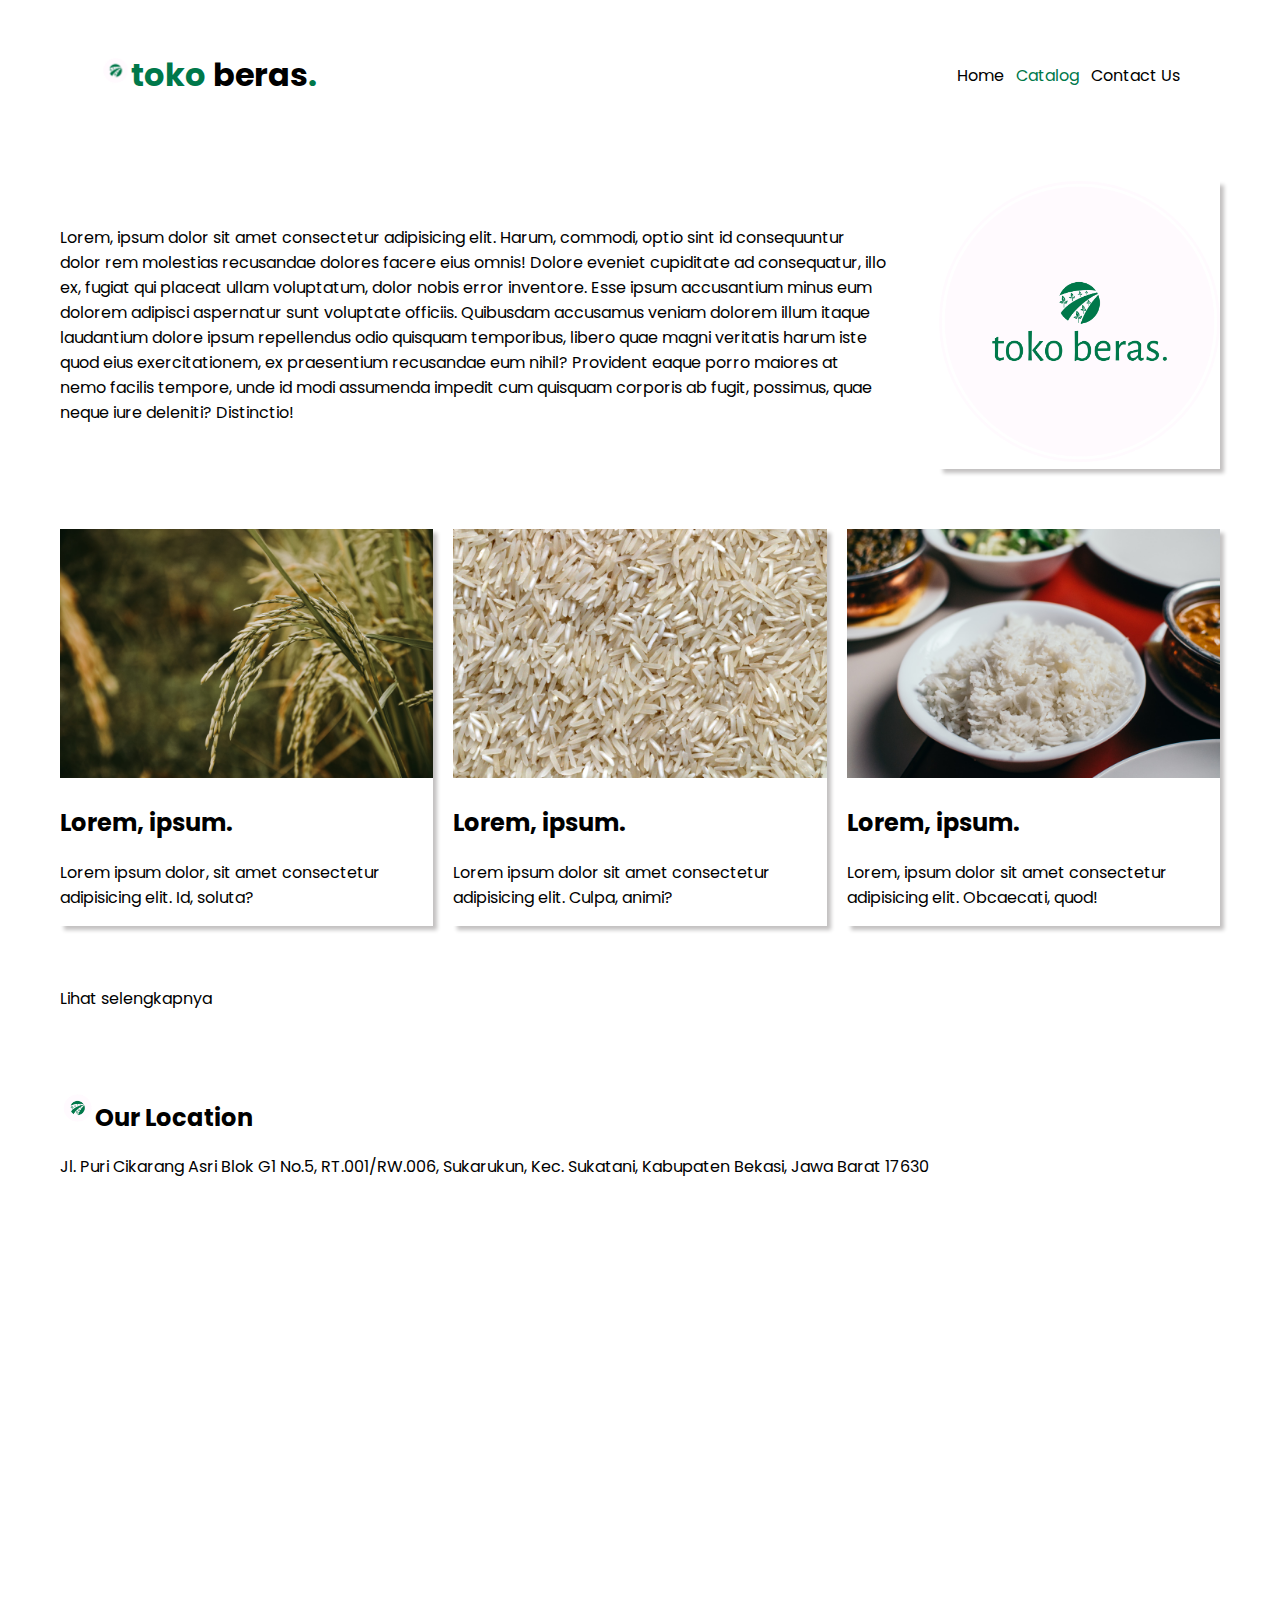
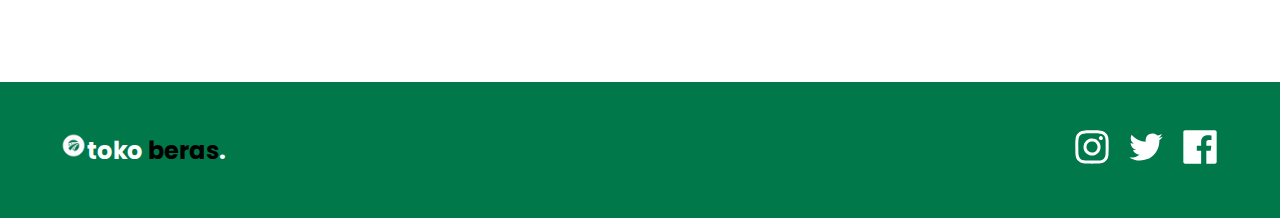
<file: index.html>
<!DOCTYPE html>
<html lang="en">

<head>
    <meta charset="UTF-8">
    <meta name="viewport" content="width=device-width, initial-scale=1.0">
    <title>Toko Beras</title>

    <!-- My Style -->
    <link rel="stylesheet" href="style.css">

    <!-- My font -->
    <link rel="preconnect" href="https://fonts.googleapis.com">
    <link rel="preconnect" href="https://fonts.gstatic.com" crossorigin>
    <link href="https://fonts.googleapis.com/css2?family=Poppins:ital,wght@0,500;0,700;1,200;1,800&display=swap"
        rel="stylesheet">

</head>

<body>
    <header>
        <h1><img src="/images/toko-beras-favicon-color.png" alt="">toko <span>beras</span>.</h1>
        <button class="hamburger-menu">
            <span></span>
            <span></span>
            <span></span>
        </button>
        <nav class="nav-links">
            <a href="index.html" class="fine">Home</a>
            <a href="catalog.html" class="okefine">Catalog</a>
            <a href="#footer" class="fine">Contact Us</a>
        </nav>
    </header>

    <div class="container">
        <!-- Your main content goes here -->
    </div>

    <section class="landing-page">
        <p>
            Lorem, ipsum dolor sit amet consectetur adipisicing elit. Harum, commodi, optio sint id consequuntur dolor
            rem molestias recusandae dolores facere eius omnis! Dolore eveniet cupiditate ad consequatur, illo ex,
            fugiat qui placeat ullam voluptatum, dolor nobis error inventore. Esse ipsum accusantium minus eum dolorem
            adipisci aspernatur sunt voluptate officiis. Quibusdam accusamus veniam dolorem illum itaque laudantium
            dolore ipsum repellendus odio quisquam temporibus, libero quae magni veritatis harum iste quod eius
            exercitationem, ex praesentium recusandae eum nihil? Provident eaque porro maiores at nemo facilis tempore,
            unde id modi assumenda impedit cum quisquam corporis ab fugit, possimus, quae neque iure deleniti?
            Distinctio!
        </p>

        <div class="land-shadow">
            <img src="/images/toko-beras-high-resolution-logo-transparent.png" alt="">

        </div>
    </section>

    <section class="foto">
        <div class="pas-foto">
            <img src="images/gmbr2.jpg" alt="">
            <h2>Lorem, ipsum.</h2>
            <p>Lorem ipsum dolor, sit amet consectetur adipisicing elit. Id, soluta?</p>
        </div>
        <div class="pas-foto">
            <img src="images/gmbr3.jpg" alt="">
            <h2>Lorem, ipsum.</h2>
            <p>Lorem ipsum dolor sit amet consectetur adipisicing elit. Culpa, animi?</p>
        </div>
        <div class="pas-foto">
            <img src="images/gmbr4.jpg" alt="">
            <h2>Lorem, ipsum.</h2>
            <p>Lorem, ipsum dolor sit amet consectetur adipisicing elit. Obcaecati, quod!</p>
        </div>

    </section>

    <div class="klik">
        <a href="catalog.html" target="_self">Lihat selengkapnya</a>
    </div>

    <section class="iframe">
        <div>
            <h2><img src="/images/toko-beras-favicon-color.png" alt="">Our Location</h2>
            <p>
                Jl. Puri Cikarang Asri Blok G1 No.5, RT.001/RW.006, Sukarukun, Kec. Sukatani, Kabupaten Bekasi, Jawa Barat
                17630
            </p>
        </div>
        <iframe
            src="https://www.google.com/maps/embed?pb=!1m18!1m12!1m3!1d3966.2405277786193!2d107.14930017374041!3d-6.231989961027494!2m3!1f0!2f0!3f0!3m2!1i1024!2i768!4f13.1!3m3!1m2!1s0x2e698583edf55775%3A0xc2534cc7ecf979ba!2sPerumahan%20Puri%20Cikarang%20asri!5e0!3m2!1sid!2sid!4v1698043275500!5m2!1sid!2sid"
            width="600" height="450" style="border:0;" allowfullscreen="" loading="lazy"
            referrerpolicy="no-referrer-when-downgrade"></iframe>
    </section>

    <footer class="footer" id="footer">
        <h2>
            <img src="/images/toko-beras-favicon-color.png" alt="">toko <span>beras</span>.
        </h2>

        <div>
            <a href="https://www.instagram.com/wirarya_/" target="_blank"><img src="/images/Instagram.svg" alt=""></a>
            <a href="#"><img src="/images/Twitter.svg" alt=""></a> 
            <a href="#"><img src="/images/Facebook.svg" alt=""></a> 
        </div>
        
    </footer>


    <script src="script.js"></script>
</body>

</html>
</file>
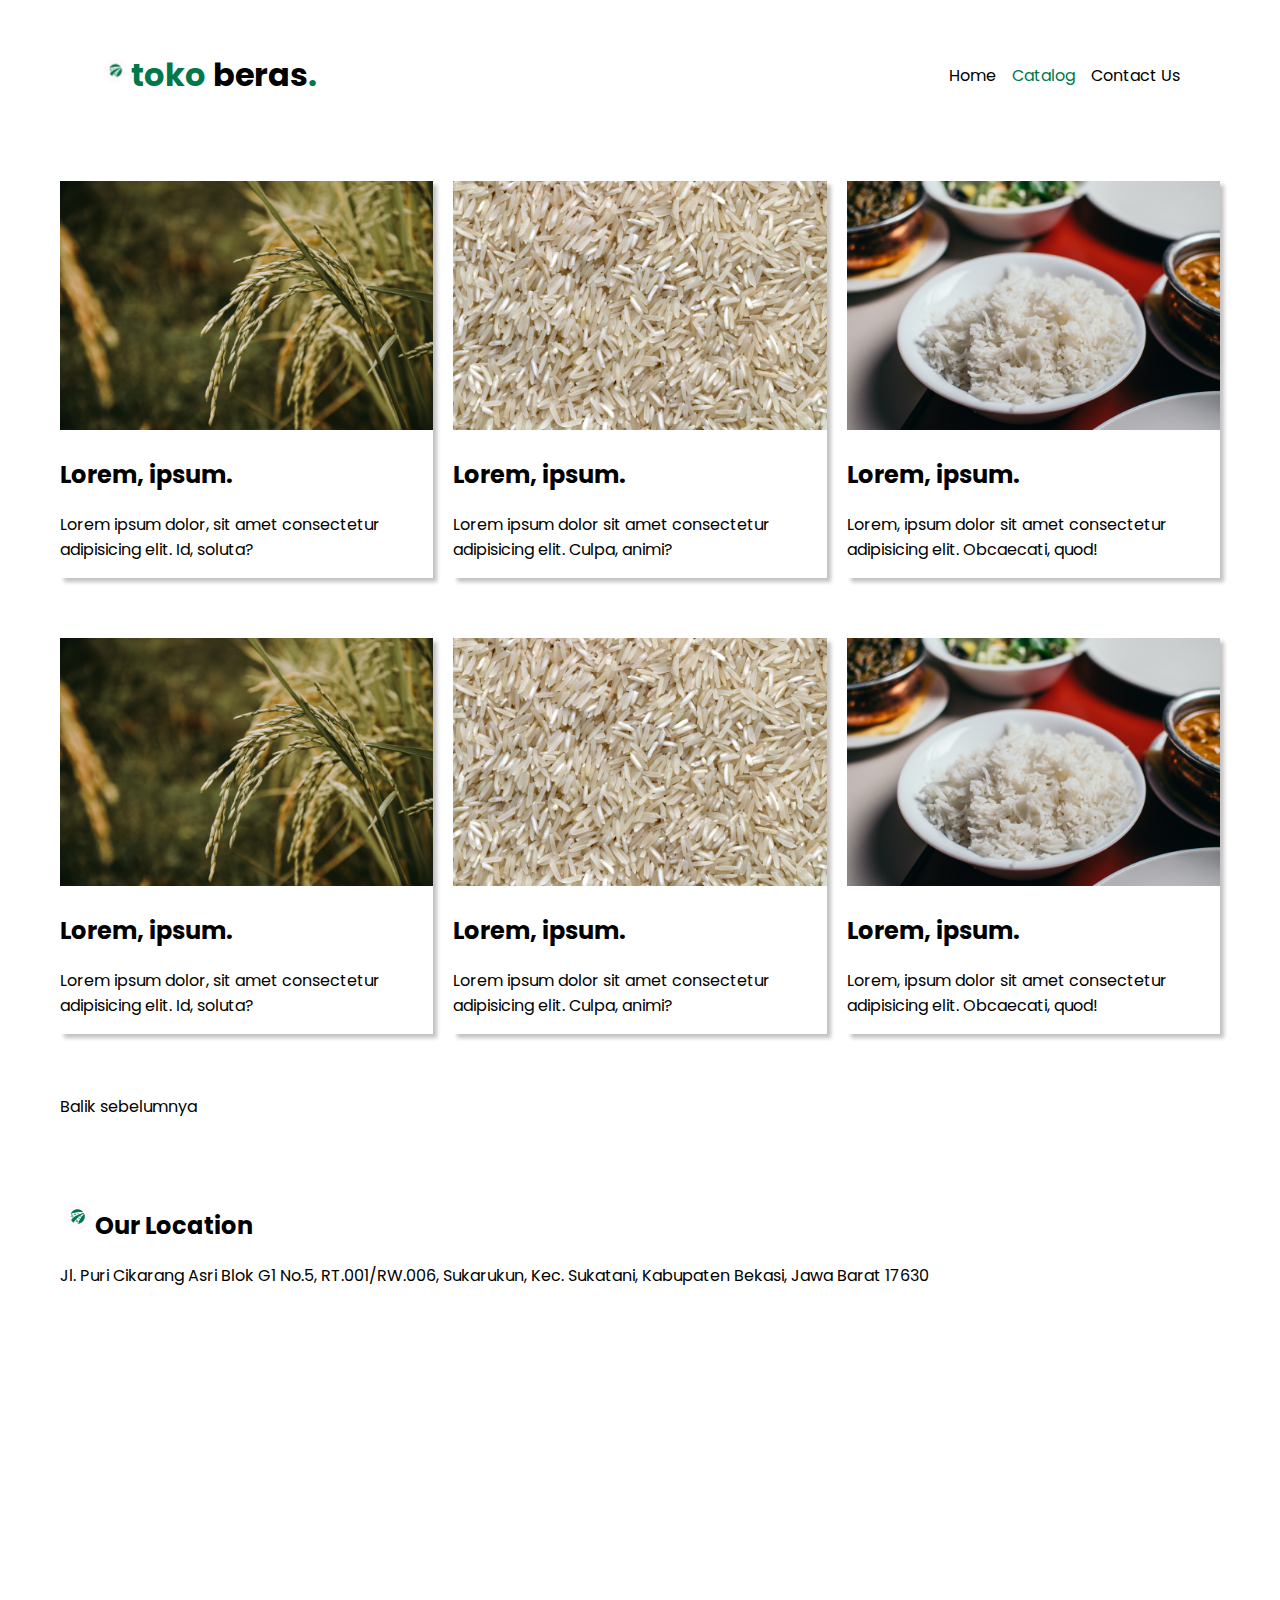
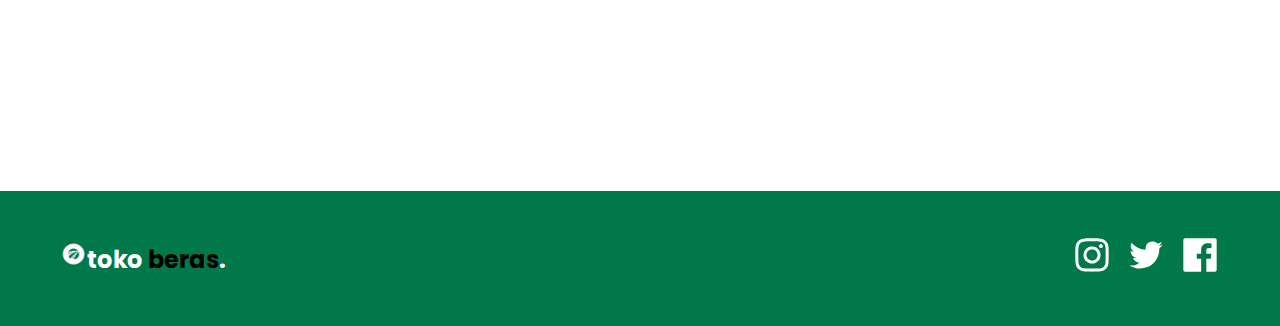
<file: catalog.html>
<!DOCTYPE html>
<html lang="en">

<head>
    <meta charset="UTF-8">
    <meta name="viewport" content="width=device-width, initial-scale=1.0">
    <title>Toko Beras</title>

    <!-- My Style -->
    <link rel="stylesheet" href="style.css">

    <!-- My font -->
    <link rel="preconnect" href="https://fonts.googleapis.com">
    <link rel="preconnect" href="https://fonts.gstatic.com" crossorigin>
    <link href="https://fonts.googleapis.com/css2?family=Poppins:ital,wght@0,500;0,700;1,200;1,800&display=swap"
        rel="stylesheet">
</head>

<body>
    <header>

        <h1><img src="/images/toko-beras-favicon-color.png" alt="">toko <span>beras</span>.</h1>
        <nav>
            <a href="index.html" class="fine">Home</a>
            <a href="catalog.html" class="okefine">Catalog</a>
            <a href="#footer" class="fine">Contact Us</a>
        </nav>
    </header>

    <section class="foto">
        <div class="pas-foto">
            <img src="images/gmbr2.jpg" alt="">
            <h2>Lorem, ipsum.</h2>
            <p>Lorem ipsum dolor, sit amet consectetur adipisicing elit. Id, soluta?</p>
        </div>
        <div class="pas-foto">
            <img src="images/gmbr3.jpg" alt="">
            <h2>Lorem, ipsum.</h2>
            <p>Lorem ipsum dolor sit amet consectetur adipisicing elit. Culpa, animi?</p>
        </div>
        <div class="pas-foto">
            <img src="images/gmbr4.jpg" alt="">
            <h2>Lorem, ipsum.</h2>
            <p>Lorem, ipsum dolor sit amet consectetur adipisicing elit. Obcaecati, quod!</p>
        </div>

    </section>

    <section class="foto">
        <div class="pas-foto">
            <img src="images/gmbr2.jpg" alt="">
            <h2>Lorem, ipsum.</h2>
            <p>Lorem ipsum dolor, sit amet consectetur adipisicing elit. Id, soluta?</p>
        </div>
        <div class="pas-foto">
            <img src="images/gmbr3.jpg" alt="">
            <h2>Lorem, ipsum.</h2>
            <p>Lorem ipsum dolor sit amet consectetur adipisicing elit. Culpa, animi?</p>
        </div>
        <div class="pas-foto">
            <img src="images/gmbr4.jpg" alt="">
            <h2>Lorem, ipsum.</h2>
            <p>Lorem, ipsum dolor sit amet consectetur adipisicing elit. Obcaecati, quod!</p>
        </div>

    </section>
    
        <div class="klik">
            <a href="index.html" target="_self">Balik sebelumnya</a>
        </div>

        <section class="iframe">
            <div>
                <h2><img src="/images/toko-beras-favicon-color.png" alt="">Our Location</h2>
                <p>
                    Jl. Puri Cikarang Asri Blok G1 No.5, RT.001/RW.006, Sukarukun, Kec. Sukatani, Kabupaten Bekasi, Jawa
                    Barat
                    17630
                </p>
            </div>
            <iframe
                src="https://www.google.com/maps/embed?pb=!1m18!1m12!1m3!1d3966.2405277786193!2d107.14930017374041!3d-6.231989961027494!2m3!1f0!2f0!3f0!3m2!1i1024!2i768!4f13.1!3m3!1m2!1s0x2e698583edf55775%3A0xc2534cc7ecf979ba!2sPerumahan%20Puri%20Cikarang%20asri!5e0!3m2!1sid!2sid!4v1698043275500!5m2!1sid!2sid"
                width="600" height="450" style="border:0;" allowfullscreen="" loading="lazy"
                referrerpolicy="no-referrer-when-downgrade"></iframe>
        </section>

        <footer class="footer" id="footer">
            <h2>
                <img src="/images/toko-beras-favicon-color.png" alt="">toko <span>beras</span>.
            </h2>

            <div>
                <a href="https://www.instagram.com/wirarya_/" target="_blank"><img src="/images/Instagram.svg"
                        alt=""></a>
                <a href=""><img src="/images/Twitter.svg" alt=""></a>
                <a href=""><img src="/images/Facebook.svg" alt=""></a>
            </div>

        </footer>


        <script src="script.js"></script>
</body>

</html>
</file>
<file: style.css>
:root{
    --primary: #00784A; 
    --grey: rgb(195, 193, 193);
}
*{
    font-family:'Poppins', sans-serif;
    box-sizing: border-box;
    text-decoration: none;
    list-style-type: none;
    scroll-behavior: smooth;
}

body{
    margin: 0;
    padding: 0;
}

header{
    padding: 30px 60px;
    display: flex;
    justify-content: space-between;
    align-items: center;
    background-color: white;
    top: 0;
    position: sticky;
    z-index: 9999999999999999999999999999;
    width: 100%;
    max-width: 1200px;
    margin: 0 auto;
}

header h1{
    color: var(--primary);
}

header img{
    width: 10%;
}

header h1 span{
    color: black;
}

header nav a{
    margin-left: 12px;
}

.fine{
    color: black;
}

.okefine{
    color: var(--primary);
}

.fine:hover{
    background-color: var(--primary);
    border-radius: 10px;
    transition: 0.3s all;
    padding: 10px;
}

.okefine:hover{
    background-color: black;
    color: var(--primary);
    border-radius: 10px;
    transition: 0.3s all;
    padding: 10px;
}


.landing-page{
    padding: 30px 60px;
    display: flex;
    justify-content: space-between;
    align-items: center;
    column-gap: 50px;
}

.landing-page div > img{
    width: 100%;
    height: 100%;
}

.land-shadow{
    box-shadow: 4px 4px 4px var(--grey) ;
}

img {
    max-width: 100%;
    height: auto;
}

.foto{
    padding: 30px 60px;
    display: flex;
    justify-content: space-between;
    align-items: center;
    column-gap: 20px;
}

.foto .pas-foto img{
    width: 100%;
}

.foto .pas-foto{
    box-shadow: 4px 4px 4px var(--grey);
}

.foto .pas-foto:hover{
    transform: scale(1.05);
}

.klik{
    padding: 30px 60px;
    
}

.klik button {
    margin-top: -50px;
    background-color: var(--primary);
    border: none;
    padding: 10px;
    border-radius: 10px;
}

.klik a{
    color: black;
}

.klik button:hover {
    margin-top: -50px;
    background-color: black;
    border: none;
    padding: 10px;
    border-radius: 10px;
    transition: 0.2s linear;
}

.klik a:hover{
    color:var(--primary);
}

.iframe{
    padding: 30px 60px;
}

.iframe iframe{
    width: 100%;
}

.iframe div img{
    width: 3%;
}

.footer{
    padding: 30px 60px;
    display: flex;
    align-items: center;
    justify-content: space-between;
    background-color: var(--primary);
}

.footer h2{
    color: white;
}

.footer h2 span{
    color: black;
}

.footer div > a{
    margin-left: 10px;
}

.footer h2 img{
    width: 10%;
}


.hamburger-menu {
    display: none;
    background: none;
    border: none;
    cursor: pointer;
    padding: 10px;
}

.hamburger-menu span {
    display: block;
    width: 25px;
    height: 3px;
    margin: 5px;
    background-color: var(--primary);
}

.nav-links {
    display: flex;
    justify-content: space-between;
    align-items: center;
}

.nav-links a {
    margin-left: 12px;
}
</file>
